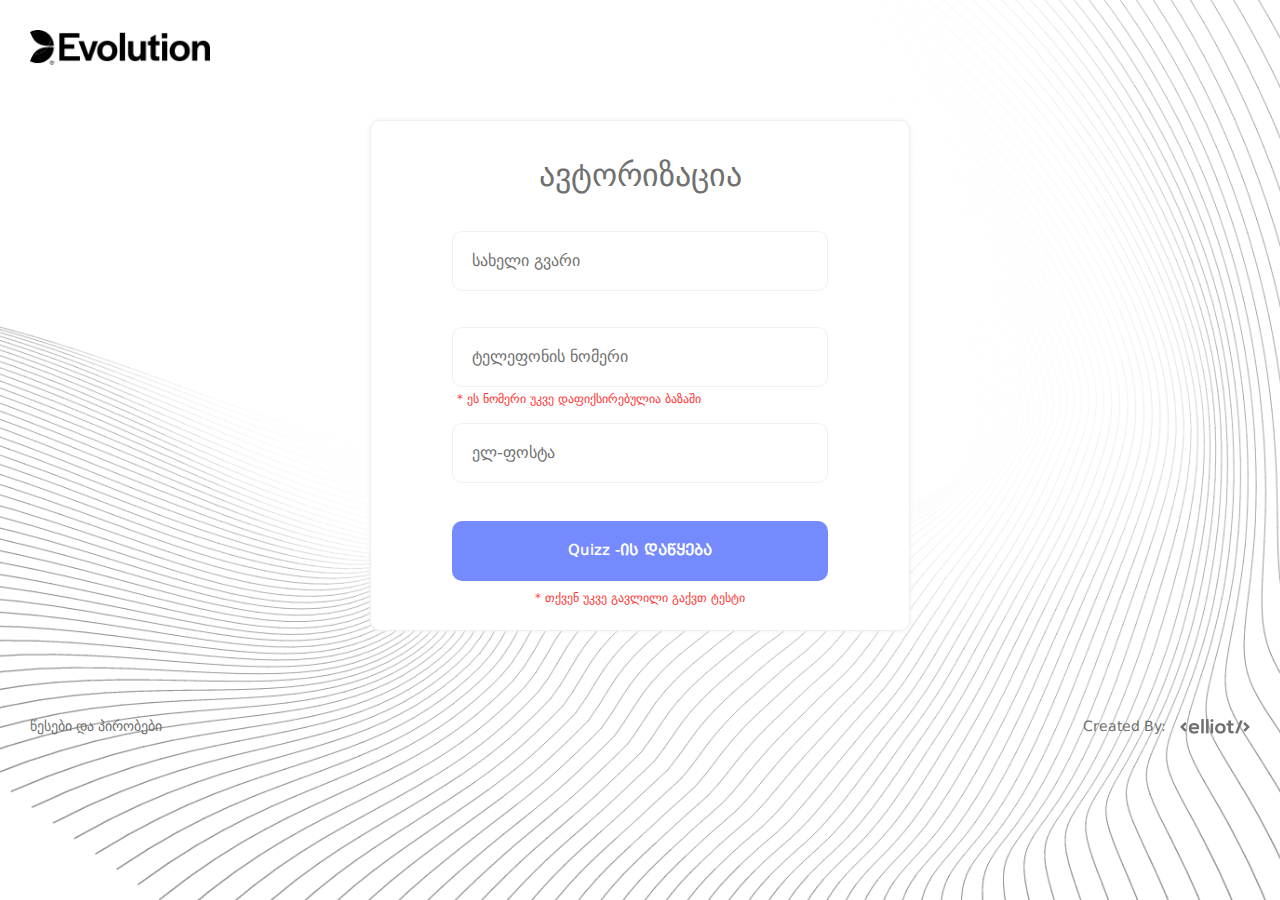
<file: auth.html>
<!DOCTYPE html>
<html lang="en">
<head>
	<title></title>
	 <meta charset="UTF-8">
   	 <meta name="viewport" content="width=device-width, initial-scale=1.0">

   	<link rel="stylesheet" type="text/css" href="css/bootstrap.css">
	<link rel="stylesheet" type="text/css" href="css/main.css">

</head>
<body>







    <div class="header">
	
        <div class="logo">
            <a href="">
               <img src="images/logo.png">
            </a>
        </div>
    
       
    </div>
    
    
    <div class="form-container">
        <h1 class="form-title">ავტორიზაცია</h1>
    
        <div>
            <form action="">
                <div class="wrapper">
                    <div class="material-textfield">
                      <input type="text" required/>
                      <label data-content="სახელი გვარი">username</label>
                      
                    </div>
                    
                    <div class="material-textfield ">
                       <input type="number" required  onkeydown="javascript: return event.keyCode === 8 ||
                       event.keyCode === 46 ? true : !isNaN(Number(event.key))"/>
                       <label data-content="ტელეფონის ნომერი">number</label>
                       <span class="input-span">* ეს ნომერი უკვე დაფიქსირებულია ბაზაში</span>
                    </div>
    
                    <div class="material-textfield">
                        <input type="text" required />
                        <label data-content="ელ-ფოსტა"></label>
                        <span class="input-span hide">* ეს ელ-ფოსტა უკვე დაფიქსირებულია ბაზაში</span>
                    </div>


                    <div class="form-button">
                        <button type="button" >Quizz -ის დაწყება</button>
                  
                        
                        <div>
                            <span class="button-span">* თქვენ უკვე გავლილი გაქვთ ტესტი</span>
                        </div>
                    </div>

                  </div>

       

            </form>
        </div>
    </div>
    
    
    
    
    
    <footer>
        <a href="">წესები და პირობები</a>
        <span>Created By: <img src="images/Group 24@2x.png"></span>
    </footer>














<script src="js/jquery-3.3.1.min.js"></script>
<script src="js/bootstrap.js"></script>
<script src="js/main.js"></script>
</body>
</html>
</file>
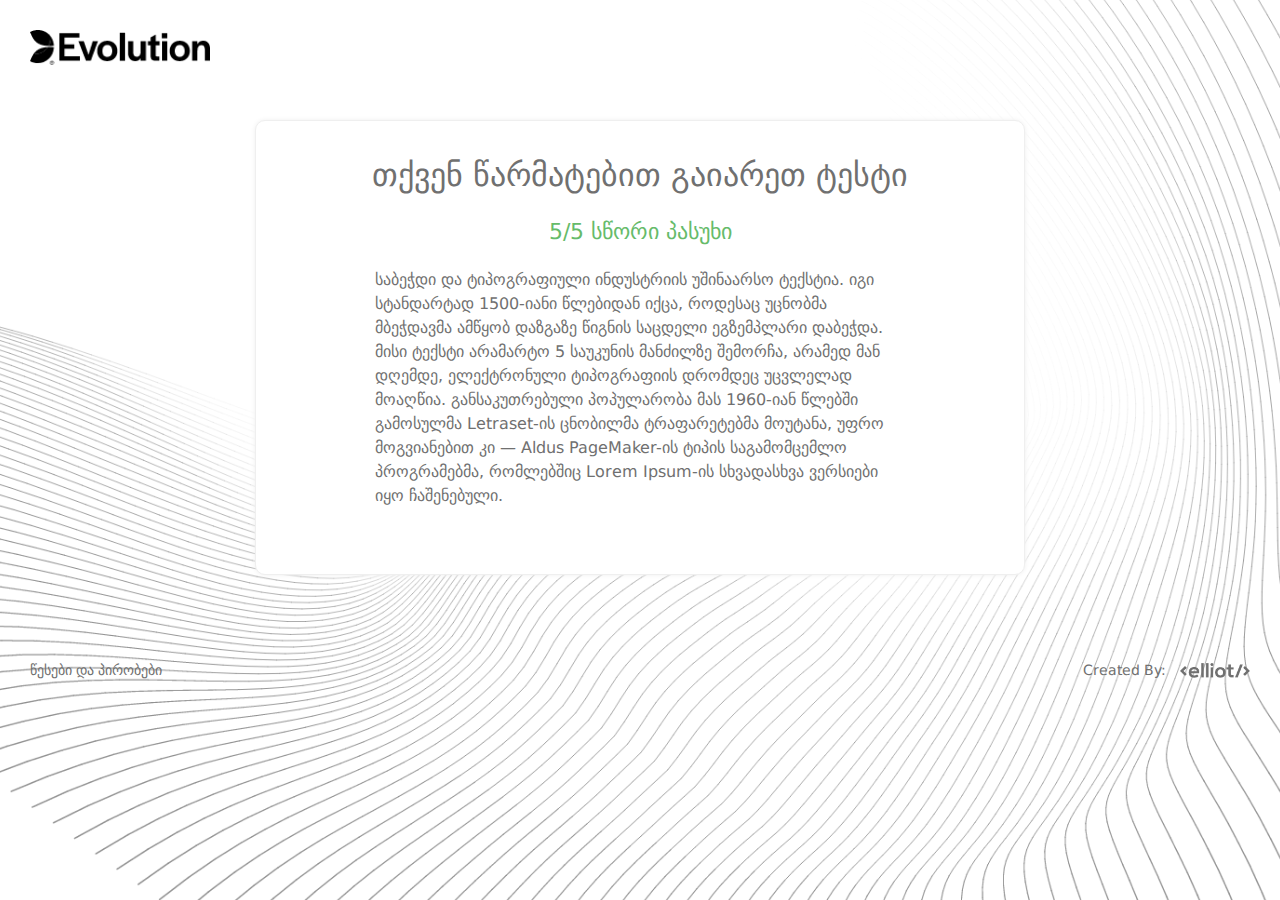
<file: results.html>
<!DOCTYPE html>
<html lang="en">
<head>
	<title></title>
	 <meta charset="UTF-8">
   	 <meta name="viewport" content="width=device-width, initial-scale=1.0">

   	<link rel="stylesheet" type="text/css" href="css/bootstrap.css">
	<link rel="stylesheet" type="text/css" href="css/main.css">

</head>
<body>







    <div class="header">
	
        <div class="logo">
            <a href="">
               <img src="images/logo.png">
            </a>
        </div>
    
       
    </div>
    
    
    <div class="common_container">
        <h1 class="form-title">თქვენ წარმატებით გაიარეთ ტესტი</h1>
    
        <div>

          <div class="w-100 text-center r_sum">
            <span class="answer_info">5/5 სწორი პასუხი</span>
          </div>
           
           <div class="answer_text">
             <p>საბეჭდი და ტიპოგრაფიული ინდუსტრიის უშინაარსო ტექსტია. იგი სტანდარტად 1500-იანი წლებიდან იქცა, როდესაც უცნობმა მბეჭდავმა ამწყობ დაზგაზე წიგნის საცდელი ეგზემპლარი დაბეჭდა. მისი ტექსტი არამარტო 5 საუკუნის მანძილზე შემორჩა, არამედ მან დღემდე, ელექტრონული ტიპოგრაფიის დრომდეც უცვლელად მოაღწია. განსაკუთრებული პოპულარობა მას 1960-იან წლებში გამოსულმა Letraset-ის ცნობილმა ტრაფარეტებმა მოუტანა, უფრო მოგვიანებით კი — Aldus PageMaker-ის ტიპის საგამომცემლო პროგრამებმა, რომლებშიც Lorem Ipsum-ის სხვადასხვა ვერსიები იყო ჩაშენებული.</p>
           </div>
        </div>
    </div>
    
    
   <footer>
        <a href="">წესები და პირობები</a>
        <span>Created By: <img src="images/Group 24@2x.png"></span>
  </footer>




<script src="js/jquery-3.3.1.min.js"></script>
<script src="js/bootstrap.js"></script>
<script src="js/main.js"></script>
</body>
</html>
</file>
<file: css/main.css>
/*@font-face {
	font-family: 'Conv_bpg_web_001';
	src: url('../fonts/bpg_web_001.eot');
	src: local('☺'), url('../fonts/bpg_web_001.woff') format('woff'), url('../fonts/bpg_web_001.ttf') format('truetype'), url('../fonts/bpg_web_001.svg') format('svg');
	font-weight: normal;
	font-style: normal;
}*/

@font-face {
	font-family: 'Conv_bpg-web-001-caps-webfont';
	src: url('../fonts/bpg-web-001-caps-webfont.eot');
	src: local('☺'), url('../fonts/bpg-web-001-caps-webfont.woff') format('woff'), url('../fonts/bpg-web-001-caps-webfont.ttf') format('truetype'), url('../fonts/bpg-web-001-caps-webfont.svg') format('svg');
	font-weight: normal;
	font-style: normal;
}
@font-face {
	font-family: 'Conv_dejavu-sans';
	src: url('../fonts/dejavu-sans.eot');
	src: local('☺'), url('../fonts/dejavu-sans.woff') format('woff'), url('../fonts/dejavu-sans.ttf') format('truetype'), url('../fonts/dejavu-sans.svg') format('svg');
	font-weight: normal;
	font-style: normal;
}
* {
	font-family: 'Conv_bpg-web-001-caps-webfont';
}

.header {
	display: flex;
	justify-content: space-between;
		padding: 30px 10px 10px 30px;

}

.profile_box {
	    max-width: 150px;
    display: flex;
    align-items: center;
}

.profile_box img {
	margin-right: 10px;
}
.logo img{
	width: 180px;

}

.profile_box img{
	
		width: 30px;

}
.test_wrapper {
	margin-top: 70px;
}
.profile_box span {
	line-height: 16px;
}

.test_fluid {

	max-width: 790px;
	margin: 0 auto;
}
.title {
	margin-bottom: 30px;
	text-align: center;
}
.title * {
	color: #545454;
	font-size: 32px;
}

.question {
	background-color: #E8F1FF;
	padding: 23px 0 14px;
	width: 100%;
	text-align: center;
	margin-bottom: 20px;
}

.question h3 {
	font-size: 24px;
	color: #545454;
}


.question_box {

	border-radius: 10px;
	overflow: hidden;
	border: 1px solid #E8F1FF;
	margin-top: 20px;
	background-color: #fff;
	
}

.question_box .question_wrapper {
	display: flex;
	flex-wrap: wrap;
	justify-content: space-between;
	padding: 10px 20px;
}

.question_box label {
	flex: 0 0 49%;
	max-width: 49%;
	height: 240px;
	margin-bottom: 25px;
	cursor: pointer;
	position: relative;

}
.question_box label img {
	width: 100%;
	height: 100%;
	border-radius: 10px;
	object-fit: cover;
}
.question_box label input{
	display: none;
}
.question_box label .label_circle {


	position: absolute;
	width: 30px;
	height: 30px;
	background-color: #ccc;
	border: 5px solid #fff;
	bottom: -16px;
	left: 50%;
	transform: translateX(-50%);
	z-index: 10;
	border-radius: 50%;
	transition: all .4s;
}


.label_circle:after {
        left: 7px;
    top: 3px;
    width: 7px;
    height: 12px;
    border: solid white;
        content: "";
    position: absolute;
    border-width: 0 3px 3px 0;
    -webkit-transform: rotate(45deg);
    -ms-transform: rotate(45deg);
    transform: rotate(45deg);
    display: block;
    opacity: 0;
    transition: all .4s;

}

.label_shade {
	position: absolute;
	bottom: 0;
	left: 0;
	z-index: 1;
	width: 100%;
	height: 50%;
	background-image:linear-gradient(rgba(102, 187, 106, .1),rgba(102, 187, 106,1));
	border-radius: 10px;
	opacity: 0;
	transition: all .2s;
}

.question_wrapper label input:checked ~ .label_circle {
	background-color: #66BB6A !important;
}

.question_wrapper label input:checked ~ .label_shade {
	opacity: 1;
}

.question_wrapper label input:checked ~ span:after {
	opacity: 1;
}


.form_button {
	width: 100%;
	display: flex;
	justify-content: center;
	margin: 30px 0 10px;
}

.form_button * {
	background-color: #536DFE;
	color: #fff;
	border-radius: 10px;
	    padding: 11px 60px 10px;
	border: none;
	outline: none;
	font-size: 16px;
	font-family: 'Conv_dejavu-sans';
	cursor: pointer;

}

footer {
	display: flex;
	justify-content: space-between;
	padding: 40px 30px 13px;
}

footer a, footer span {
	color: #707070;
	font-size: 14px;
		font-family: 'Conv_dejavu-sans';
}

footer img {
	width: 80px;
	padding-left: 10px;
}

/*body {
	background-image: url("../images/line.png");
background-repeat: no-repeat;
    background-position: top;
    background-size: contain;
}
*/
@media only screen and (max-width: 992px) {
 .header {

    padding: 10px 8px 8px 15px;
}

.logo img {
    width: 119px;
}
.test_wrapper {
    margin-top: 20px;
    padding: 0 15px;
}

.title * {
    font-size: 24px;
}

.question h3 {
    font-size: 20px;
    color: #545454;
}

.question_box .question_wrapper {
    padding: 8px 5px;
}

.question {
    background-color: #E8F1FF;
    padding: 14px 0 7px;
    width: 100%;
    text-align: center;
    margin-bottom: 5px;
}

.question_box label {
    flex: 0 0 49%;
    max-width: 49%;
    height: 135px;
}

.form_button {
    margin: 20px 0 0px;
}
}



body{
	background-image: url(../images/line1.png);
	background-size: 212%;
    width: 100%;
    background-position-x: 55%;
	background-position-y: -250px;
	background-repeat: no-repeat;
	background-attachment: fixed;
}

.form-container{
    max-width: 540px;
    background: white;
    border: 1px solid #EFEFEF;
    border-radius: 10px;
    margin: 45px auto;
    box-shadow: 0 0 5px #EFEFEF;

}
.answer_info {
	font-family: 'Conv_dejavu-sans';
	font-size: 22px;
	color: #66BB6A;

}
.r_sum {
	margin: 20px 0;
}
.common_container {
	 max-width: 770px;
    background: white;
    border: 1px solid #EFEFEF;
    border-radius: 10px;
    margin: 45px auto;
    box-shadow: 0 0 5px #EFEFEF;
    padding-bottom: 50px;
}

.answer_text {
    max-width: 550px;
	margin: 0 auto;
	padding: 0px 10px;
}

.answer_text * {
	color: #707070;
	font-size: 16px;
	font-family: 'Conv_dejavu-sans';
}

.form-title{
	font-size:32px;
	font-family: 'Conv_dejavu-sans';
	text-align: center;
	color:#707070;
	padding-top: 35px;
}
.wrapper{
	align-items: center;
    display: flex;
    flex-direction: column;
	justify-content: center;
	padding-bottom:20px;
}

.material-textfield{
	display: inline-block;
    height: 70px;
    padding-top: 15px;
	width: 70%;
	margin: 13px 10px;
   position: relative;
}

.input-span{
	position: absolute;
	left: 5px;
	background: white;
    z-index: 99;
	font-size: 12px;
	font-family: 'Conv_dejavu-sans';
	color: #FF3333;
	z-index: 99;
	margin-top: 3px;

}

.form-container input{
	background: none;
	border: none;
	box-sizing: border-box;
	display: block;
	width: 100%;
    border: 1px solid #EFEFEF;
    border-radius: 10px;
	height: 60px;
	padding: 0 20px;
    color: #707070;
    font-size: 16px;
    font-family: 'Conv_dejavu-sans';
}

.form-container input:invalid{
	box-shadow: none;
}

.form-container input:focus{
	outline: none;
}

.form-container label{
	  display: inline-block;
        font-size: 0;
        pointer-events: none;
        position: relative;
        text-transform: uppercase;
		width: 100%;
		font-family: 'Conv_dejavu-sans';
}

.form-container label::before{
	content: attr(data-content);
	position: relative;
	transition: all 0.2s ease;
	will-change: font-size, top;
	
}

.form-container label::after{
	bottom: 0.9rem;
	content: '';
	height: 0.3rem;
	left: 50%;
	position: absolute;
	transition: all 0.2s ease;
	width: 0;
	will-change: width, left;
}

.form-container label::before, .form-container input[required]:focus ~ label::before{
	font-size: 0.75rem;
    top: -72px;
    background: white;
	padding: 10px;
	color:#707070;
	left: 10px;
}

.form-container input:focus ~ label::after{
	left: 0%;
	width: 100%
}

.form-container input:invalid ~ label::before{
    color: #707070;
    font-family: 'Conv_dejavu-sans';
    font-size: 16px;
    top: -42px;

}

.form-container input::-webkit-outer-spin-button,
.form-container input::-webkit-inner-spin-button {
  -webkit-appearance: none;
  margin: 0;
}

.form-button{
	width: 100%;
    margin: 0 auto;
    text-align: center;
    position: relative;
}

.form-container button{
	margin: 30px 0 5px;
    width: 70%;
    border-radius: 10px;
    height: 60px;
    border: unset;
    color: white;
    font-size: 16px;
	background: #536DFE;
	opacity: .8;
	transition: .3s;
	cursor: pointer;
}

.form-container button:focus {
    outline: none;
}

.form-container button:hover{
	opacity: unset;
}

.hide{
	display: none;
}

.button-span{

	background: white;
	font-size: 12px;
	font-family: 'Conv_dejavu-sans';
	color: #FF3333;
	margin-top: 3px;
}

@media only screen and (max-width: 992px){


	.common_container {
    margin: 20px auto 0;
    padding-bottom: 12px;
}

	body{
		background-image: unset;
	}

	.form-container{
		width:90%;
	}

	.material-textfield{
		width:90%;
	}

	.form-container button{
		width:90%;
	}

}
</file>
